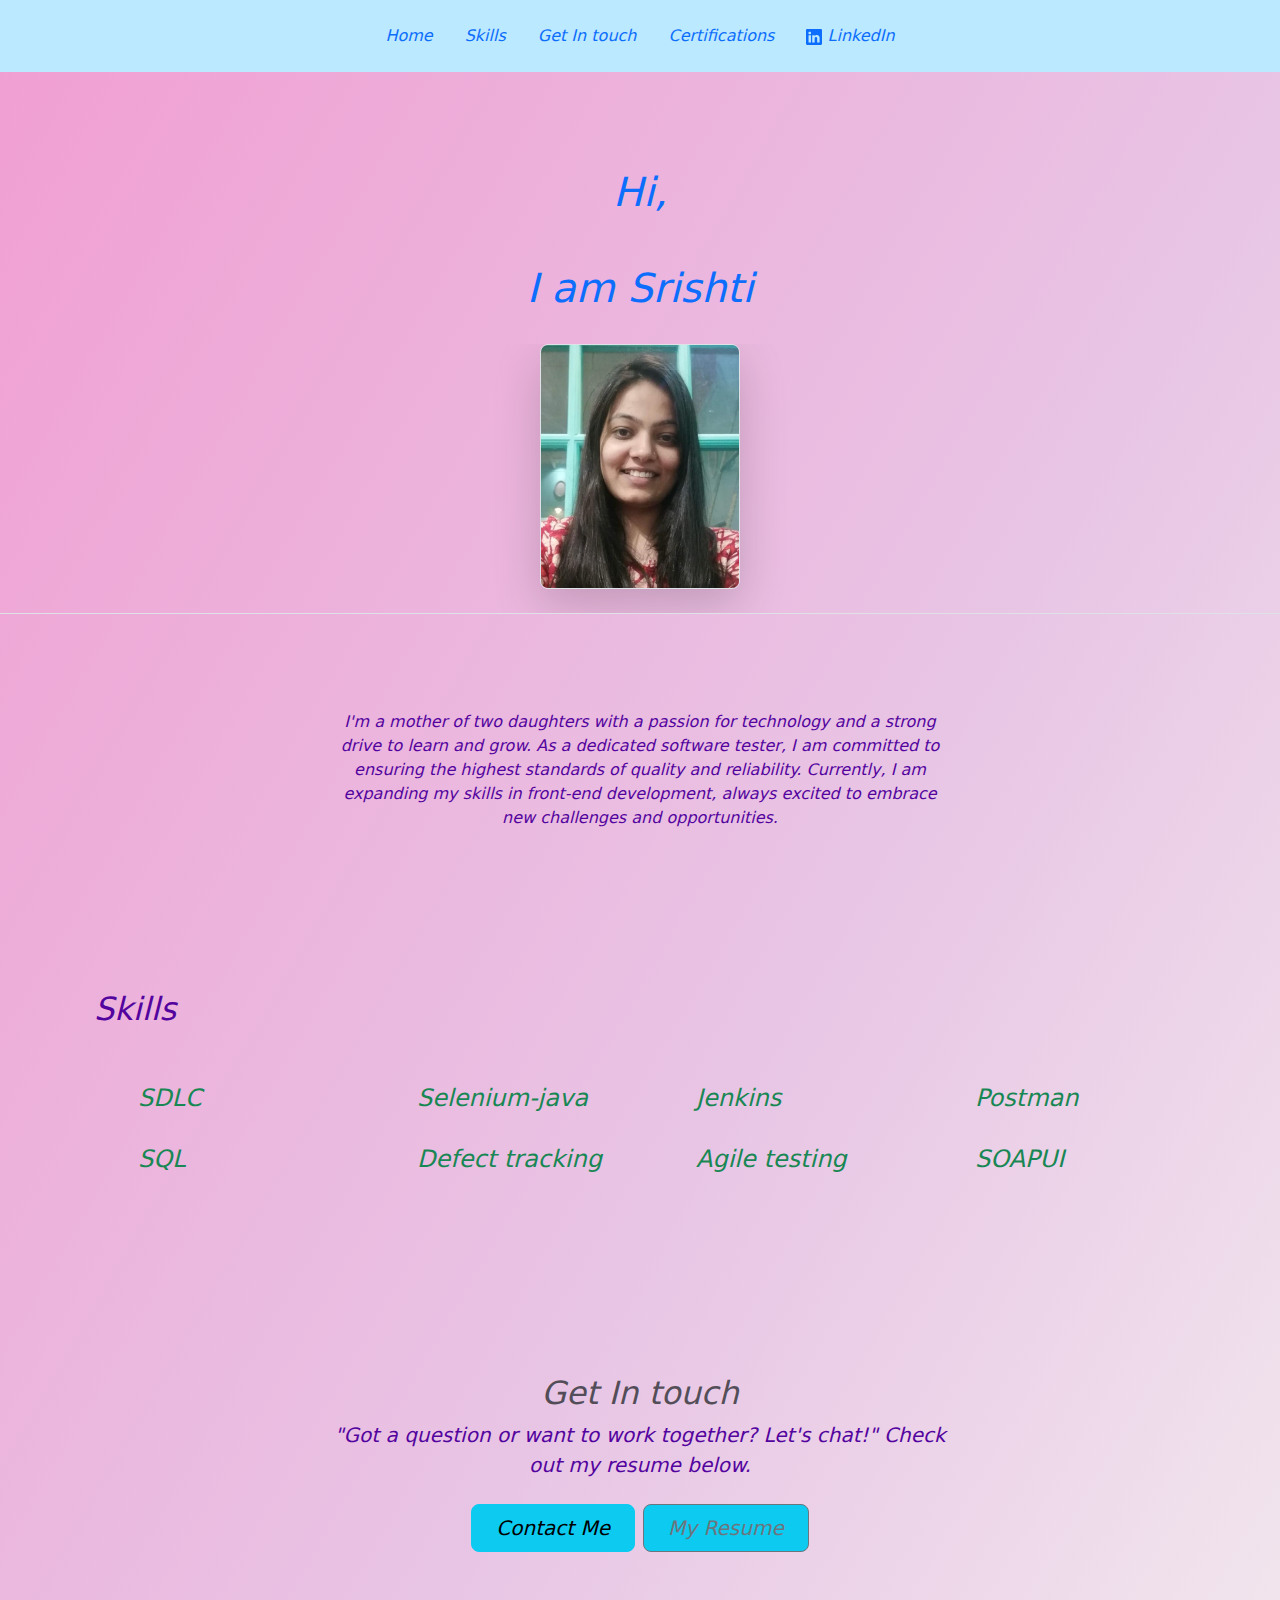
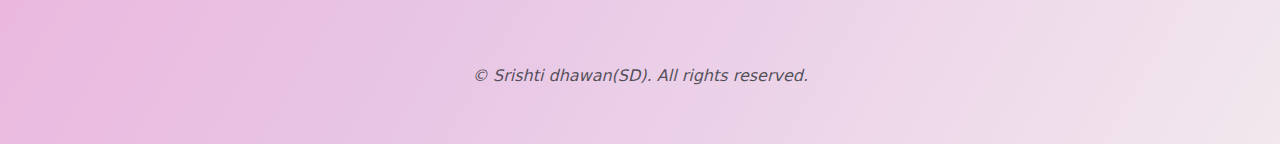
<file: index.html>
<!DOCTYPE html>
<html lang="en">

<head>
  <meta charset="UTF-8">
  <meta name="viewport" content="width=device-width, initial-scale=1.0">
  <title>Srishti's portfolio</title>
  <link href="https://cdn.jsdelivr.net/npm/bootstrap@5.3.3/dist/css/bootstrap.min.css" rel="stylesheet" integrity="sha384-QWTKZyjpPEjISv5WaRU9OFeRpok6YctnYmDr5pNlyT2bRjXh0JMhjY6hW+ALEwIH" crossorigin="anonymous">
  <link rel="stylesheet" href="./styling.css">
</head>

<body class="gradient-background" >
  <section1 >
    <header class="d-flex justify-content-center py-3"style="background-color: #BBE9FF;">
      <ul class="nav nav-pills">
        <li class="nav-item"><a href="#title" class="nav-link " aria-current="page">Home</a></li>
        <li class="nav-item"><a href="#Skills" class="nav-link ">Skills</a></li>
        <li class="nav-item"><a href="#Get in touch" class="nav-link">Get In touch</a></li>
        <li class="nav-item"><a href="./certification.html" class="nav-link">Certifications</a></li>
        <li class="nav-item"><a href="https://www.linkedin.com/in/srishti-dhawan-0b30a055/" class="nav-link"><svg xmlns="http://www.w3.org/2000/svg" width="16" height="16" fill="currentColor" class="bi bi-linkedin" viewBox="0 0 16 16">
          <path d="M0 1.146C0 .513.526 0 1.175 0h13.65C15.474 0 16 .513 16 1.146v13.708c0 .633-.526 1.146-1.175 1.146H1.175C.526 16 0 15.487 0 14.854zm4.943 12.248V6.169H2.542v7.225zm-1.2-8.212c.837 0 1.358-.554 1.358-1.248-.015-.709-.52-1.248-1.342-1.248S2.4 3.226 2.4 3.934c0 .694.521 1.248 1.327 1.248zm4.908 8.212V9.359c0-.216.016-.432.08-.586.173-.431.568-.878 1.232-.878.869 0 1.216.662 1.216 1.634v3.865h2.401V9.25c0-2.22-1.184-3.252-2.764-3.252-1.274 0-1.845.7-2.165 1.193v.025h-.016l.016-.025V6.169h-2.4c.03.678 0 7.225 0 7.225z"/>
        </svg>   LinkedIn</a></li>
      
        </div>
      </nav>
    </header>
  </section1>
 
 
  <!-- A hero section that provides a brief introduction to you and your background. -->
  <section2 id="title"   >
      <div class="px-4 pt-5 my-5 text-center border-bottom">
        <h1  class="text-primary" class="display-6 fw-bold text-body-emphasis"> Hi,<br> <br>
           I am Srishti </h1>
      <br>
        <div class="overflow-hidden" style="max-height: 30vh;">
          <div class="container px-5">
            <img src="./Images/myphoto.jpg" class="img-fluid border rounded-3 shadow-lg mb-4" alt="My image" width="200" height="200" loading="lazy">
          </div>
          
        </div>
      </div>

  </section2>
   <!--projects links -->
   <section3 id="Resume">

   </section3>

  <!--About me -->
  <section4 id="About me">
    <div class="px-4 py-5 my-5 text-center">
      <div class="col-lg-6 mx-auto">
        <p  class ".text-secondary" class="lead mb-4">I'm a mother of two daughters with a passion for technology and a strong drive to learn and grow. As a dedicated software tester, I am committed to ensuring the highest standards of quality and reliability. Currently, I am expanding my skills in front-end development, always excited to embrace new challenges and opportunities.</p>
      </div>
    </div>
  </section4>
  <!-- Skills -->
  <section5 id="Skills">
    <div class="container px-4 py-5" id="icon-grid">
      <h2  class =".text-secondary" class="pb-2 border-bottom">Skills</h2>
  
      <div  class="row row-cols-1 row-cols-sm-2 row-cols-md-3 row-cols-lg-4 g-4 py-5">
        <div class="col d-flex align-items-start">
          <svg class="bi text-body-secondary flex-shrink-0 me-3" width="1.75em" height="1.75em"><use xlink:href="#bootstrap"></use></svg>
          <div>
            <h4 class="text-success" class="fw-normal mb-0 fs-4 text-body-emphasis">SDLC</h4>
          </div>
        </div>
        <div class="col d-flex align-items-start">
          <svg class="bi text-body-secondary flex-shrink-0 me-3" width="1.75em" height="1.75em"><use xlink:href="#cpu-fill"></use></svg>
          <div>
            <h4  class="text-success"class="fw-normal mb-0 fs-4 text-body-emphasis">Selenium-java</h4>
          </div>
        </div>
        <div class="col d-flex align-items-start">
          <svg class="bi text-body-secondary flex-shrink-0 me-3" width="1.75em" height="1.75em"><use xlink:href="#calendar3"></use></svg>
          <div>
            <h4  class="text-success" class="fw-normal mb-0 fs-4 text-body-emphasis">Jenkins</h4>
          </div>
        </div>
        <div class="col d-flex align-items-start">
          <svg class="bi text-body-secondary flex-shrink-0 me-3" width="1.75em" height="1.75em"><use xlink:href="#home"></use></svg>
          <div>
            <h4 class="text-success" class="fw-normal mb-0 fs-4 text-body-emphasis">Postman</h4>
          </div>
        </div>
        <div class="col d-flex align-items-start">
          <svg class="bi text-body-secondary flex-shrink-0 me-3" width="1.75em" height="1.75em"><use xlink:href="#speedometer2"></use></svg>
          <div>
            <h4  class="text-success" class="fw-normal mb-0 fs-4 text-body-emphasis">SQL</h4>
          </div>
        </div>
        <div class="col d-flex align-items-start">
          <svg class="bi text-body-secondary flex-shrink-0 me-3" width="1.75em" height="1.75em"><use xlink:href="#toggles2"></use></svg>
          <div>
            <h4 class="text-success" class="fw-normal mb-0 fs-4 text-body-emphasis">Defect tracking</h4>
          </div>
        </div>
        <div class="col d-flex align-items-start">
          <svg class="bi text-body-secondary flex-shrink-0 me-3" width="1.75em" height="1.75em"><use xlink:href="#geo-fill"></use></svg>
          <div>
            <h4  class="text-success" class="fw-normal mb-0 fs-4 text-body-emphasis">Agile testing</h4>
          </div>
        </div>
        <div class="col d-flex align-items-start">
          <svg class="bi text-body-secondary flex-shrink-0 me-3" width="1.75em" height="1.75em"><use xlink:href="#tools"></use></svg>
          <div>
            <h4  class="text-success" class="fw-normal mb-0 fs-4 text-body-emphasis">SOAPUI</h4>
          </div>
        </div>
      </div>
    </div>
  </section5 >
    <!--get in touch -->
    <section6 id="Get in touch">
      <div class="px-4 py-5 my-5 text-center">
        <h2   class ="text-body-secondary" class="display-4 fw-normal text-body-emphasis">Get In touch</h2>
        <div class="col-lg-6 mx-auto">
          <p class="lead mb-4">"Got a question or want to work together? Let's chat!"  Check out my resume below.</p>
          <div class="d-grid gap-2 d-sm-flex justify-content-sm-center">
            <a  href="./Personal/contact.html" type="button" class="btn btn-primary btn-info btn-lg px-4 gap-3" fdprocessedid="yivf4a">Contact Me</a>
            <a  href="./Personal/index.html" type="button" class="btn btn-outline-secondary btn-info btn-lg px-4" fdprocessedid="83wdm">My Resume </a>
          </div>
        </div>
      </div>

    </section6>
  <!--  Footer-about me  and certifications-->
    <section7  >

      <div class="container" >
        <footer  class="py-3 my-4  text-white" >
      
          <p class="text-center text-body-secondary">© Srishti dhawan(SD). All rights reserved.</p>
        </footer>
      </div>
    </section7>
  
  <script src="https://cdn.jsdelivr.net/npm/bootstrap@5.3.3/dist/js/bootstrap.bundle.min.js" integrity="sha384-YvpcrYf0tY3lHB60NNkmXc5s9fDVZLESaAA55NDzOxhy9GkcIdslK1eN7N6jIeHz" crossorigin="anonymous"></script>
</body>

</html>
</file>
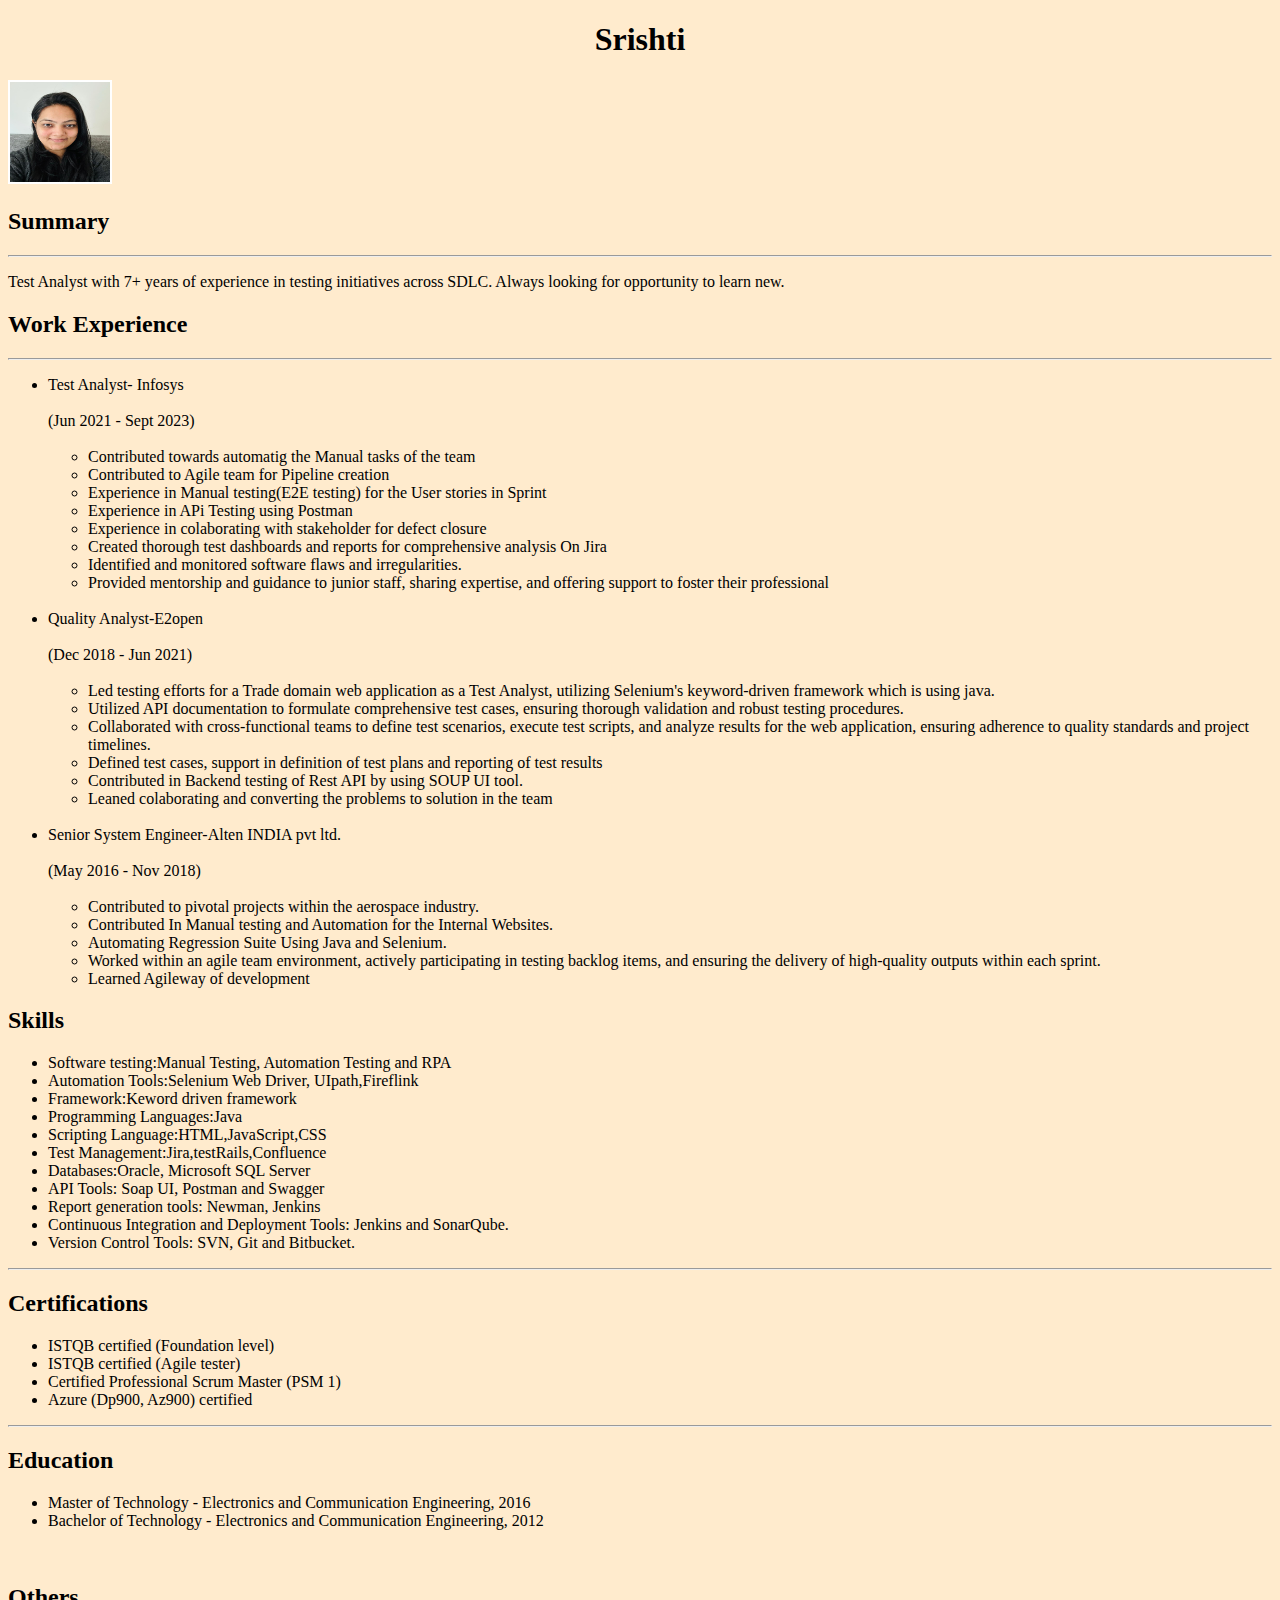
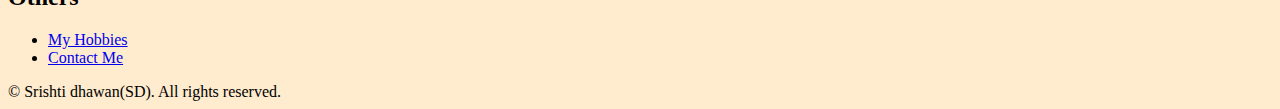
<file: Personal/index.html>
<!DOCTYPE html>
<html lang="en">
<head>
    <meta charset="UTF-8">
    <meta name="viewport" content="width=device-width, initial-scale=1.0">
    <title>My Resume</title>
</head>
<body>
    <h1>Srishti</h1>
    <img src="./photo.jpg" alt="My photo" width="100" height="100"/>
    <h2>Summary</h2>
    <hr >
    <p>Test Analyst with 7+ years of experience in testing initiatives across SDLC. Always looking for opportunity to learn new.</p>
    <h2>Work Experience</h2>
    <hr >
    <ul>
        <li>Test Analyst- Infosys <br><br> (Jun 2021 - Sept 2023)
            <ul>
                <br>
                <li>Contributed towards automatig the Manual tasks of the team</li>
                <li>Contributed to Agile team for Pipeline creation</li>
                <li>Experience in Manual testing(E2E testing) for the User stories in Sprint</li>
                <li>Experience in APi Testing using Postman</li>
                <li>Experience in colaborating with stakeholder for defect closure</li>
                <li>Created thorough test dashboards and reports for comprehensive analysis On Jira</li>
                <li>Identified and monitored software flaws and irregularities.</li>
                <li>Provided mentorship and guidance to junior staff, sharing expertise, and offering support to foster their professional</li>
            </ul>
        </li>
        <br >
        <li>Quality Analyst-E2open<br><br> (Dec 2018 - Jun 2021)
            <ul>
                <br>
                <li>Led testing efforts for a Trade domain web application as a Test Analyst, utilizing Selenium's keyword-driven framework which is using java. </li>
                <li>Utilized API documentation to formulate comprehensive test cases, ensuring thorough validation and robust testing procedures.</li>
                <li>Collaborated with cross-functional teams to define test scenarios, execute test scripts, and analyze results for the web application, ensuring adherence to quality standards and project timelines.</li>
                <li>Defined test cases, support in definition of test plans and reporting of test results</li>
                <li>Contributed in Backend testing of Rest API by using SOUP UI tool.</li>
                <li>Leaned colaborating and converting the problems to solution in the team</li>
            </ul>
        </li>
        <br >
        <li>Senior System Engineer-Alten INDIA pvt ltd.<br><br>(May 2016 - Nov 2018)
            <ul>
                <br>
                <li>Contributed to pivotal projects within the aerospace industry.</li>
                <li>Contributed In Manual testing and Automation for the Internal Websites.</li>
                <li>Automating Regression Suite Using Java and Selenium.</li>
                <li>Worked within an agile team environment, actively participating in testing backlog items, and ensuring the delivery of high-quality outputs within each sprint.</li>
                <li>Learned Agileway of development</li>
            </ul>
        </li>
       
    </ul>
    <h2>Skills</h2>
    <ul>
        <li>Software testing:Manual Testing, Automation Testing and RPA</li>
        <li>Automation Tools:Selenium Web Driver, UIpath,Fireflink</li>
        <li>Framework:Keword driven framework</li>
        <li>Programming Languages:Java</li>
        <li>Scripting Language:HTML,JavaScript,CSS</li>
        <li>Test Management:Jira,testRails,Confluence</li>
        <li>Databases:Oracle, Microsoft SQL Server</li>
        <li>API Tools: Soap UI, Postman and Swagger</li>
        <li>Report generation tools: Newman, Jenkins</li>
        <li>Continuous Integration and Deployment Tools: Jenkins and SonarQube.</li>
        <li>Version Control Tools: SVN, Git and Bitbucket.</li>
    </ul>
    <hr >
    <h2>Certifications</h2>
    <ul>
        <li>ISTQB certified (Foundation level)</li>
        <li>ISTQB certified (Agile tester)</li>
        <li>Certified Professional Scrum Master (PSM 1)</li>
        <li>Azure (Dp900, Az900) certified</li>
    </ul>
    <hr >
    <h2>Education</h2>
    <ul>
        <li>Master of Technology - Electronics and Communication Engineering, 2016</li>
        <li>Bachelor of Technology - Electronics and Communication Engineering, 2012</li>
    </ul>
    <br >
    <h2>Others</h2>
    <ul>
        <li><a href="./hobbies.html">My Hobbies</a></li>
        <li><a href="./contact.html">Contact Me</a></li>
    </ul>
<footer>© Srishti dhawan(SD). All rights reserved.</footer>
<link 
rel="Stylesheet"
href="./style.css"
/>
</body>
</html>
</file>
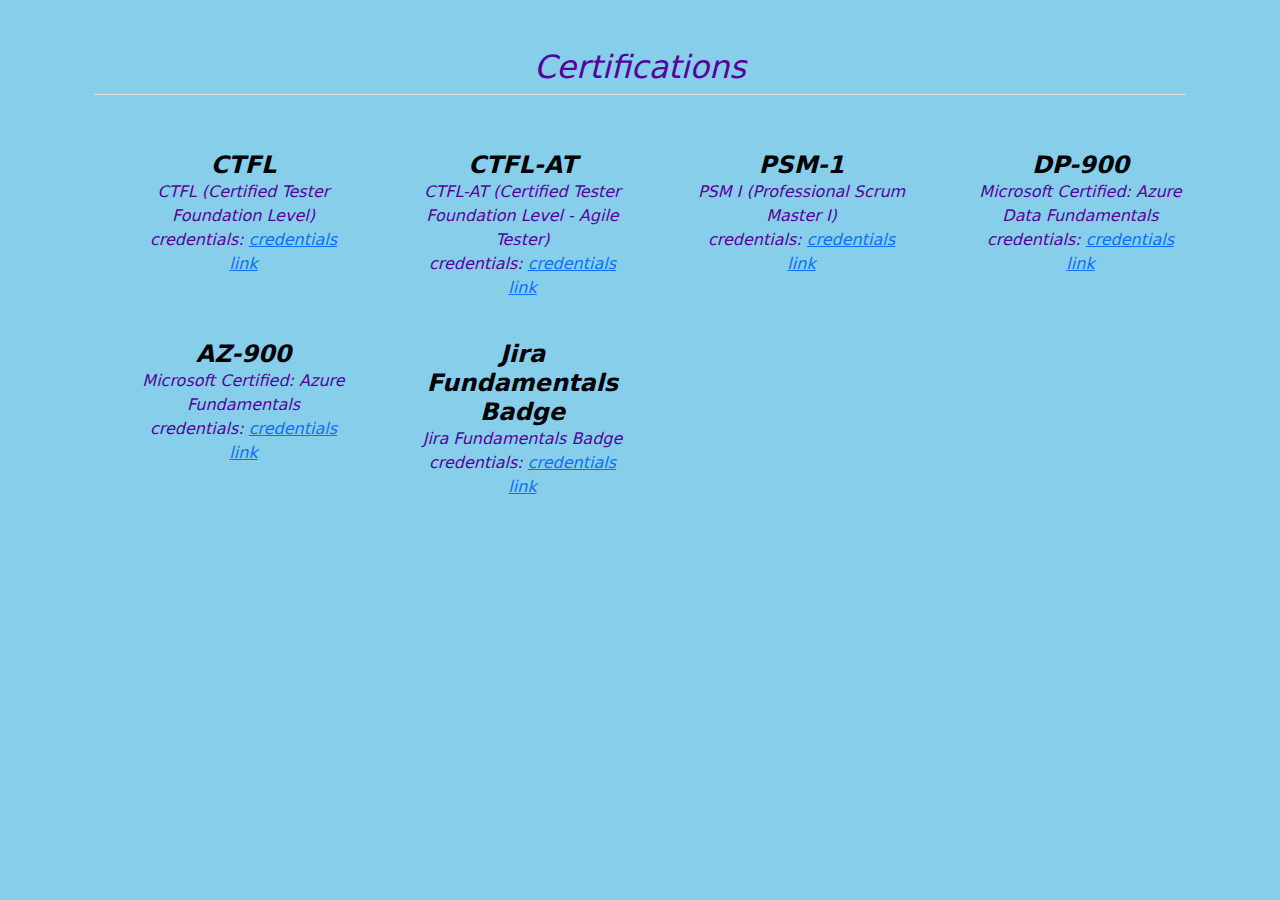
<file: certification.html>
<!DOCTYPE html>
<html lang="en">
    <head>
        <meta charset="UTF-8">
        <meta name="viewport" content="width=device-width, initial-scale=1.0">
        <title>Srishti's portfolio</title>
        <link href="https://cdn.jsdelivr.net/npm/bootstrap@5.3.3/dist/css/bootstrap.min.css" rel="stylesheet" integrity="sha384-QWTKZyjpPEjISv5WaRU9OFeRpok6YctnYmDr5pNlyT2bRjXh0JMhjY6hW+ALEwIH" crossorigin="anonymous">
        <link rel="stylesheet" href="./styling.css">
      </head>
<body>
    <div class="container px-4 py-5" id="icon-grid">
        <h2 class="pb-2 border-bottom">Certifications</h2>
    
        <div class="row row-cols-1 row-cols-sm-2 row-cols-md-3 row-cols-lg-4 g-4 py-5">
          <div class="col d-flex align-items-start">
            <svg class="bi text-body-secondary flex-shrink-0 me-3" width="1.75em" height="1.75em"><use xlink:href="#bootstrap"></use></svg>
            <div>
              <h3 class="fw-bold mb-0 fs-4 text-body-emphasis">CTFL</h3>
              <p>CTFL (Certified Tester Foundation Level)<br>
                credentials: <a href="https://www.istqb.in/about-us/certified-tester/foundation-level/96934-srishti">credentials link</a>
            </p>
            </div>
          </div>
          <div class="col d-flex align-items-start">
            <svg class="bi text-body-secondary flex-shrink-0 me-3" width="1.75em" height="1.75em"><use xlink:href="#cpu-fill"></use></svg>
            <div>
              <h3 class="fw-bold mb-0 fs-4 text-body-emphasis">CTFL-AT</h3>
              <p>
                CTFL-AT (Certified Tester Foundation Level - Agile Tester)<br>
                credentials: <a href="https://www.istqb.in/about-us/certified-tester/foundation-level/122200-srishti">credentials link</a></p>
            </div>
          </div>
          <div class="col d-flex align-items-start">
            <svg class="bi text-body-secondary flex-shrink-0 me-3" width="1.75em" height="1.75em"><use xlink:href="#calendar3"></use></svg>
            <div>
              <h3 class="fw-bold mb-0 fs-4 text-body-emphasis">PSM-1</h3>
              <p>
                PSM I (Professional Scrum Master I) <br>
                credentials: <a href="https://www.credly.com/badges/3948329e-10df-421a-854b-3feb3ad3f1ff/linked_in_profile">credentials link</a>  </p>
            </div>
          </div>
          <div class="col d-flex align-items-start">
            <svg class="bi text-body-secondary flex-shrink-0 me-3" width="1.75em" height="1.75em"><use xlink:href="#home"></use></svg>
            <div>
              <h3 class="fw-bold mb-0 fs-4 text-body-emphasis">DP-900</h3>
              <p>Microsoft Certified: Azure Data Fundamentals <br>
                credentials: <a href="https://www.credly.com/badges/ea131ae4-8d20-4a60-a44b-7ef49469906b/linked_in_profile">credentials link</a></p>
            </div>
          </div>
          <div class="col d-flex align-items-start">
            <svg class="bi text-body-secondary flex-shrink-0 me-3" width="1.75em" height="1.75em"><use xlink:href="#speedometer2"></use></svg>
            <div>
              <h3 class="fw-bold mb-0 fs-4 text-body-emphasis">AZ-900</h3>
              <p>Microsoft Certified: Azure Fundamentals <br>
                credentials: <a href="https://www.credly.com/badges/55d50820-5ab4-4341-8dd8-d01317a4f94c/linked_in_profile">credentials link</a></p>
            </div>
          </div>
          <div class="col d-flex align-items-start">
            <svg class="bi text-body-secondary flex-shrink-0 me-3" width="1.75em" height="1.75em"><use xlink:href="#toggles2"></use></svg>
            <div>
              <h3 class="fw-bold mb-0 fs-4 text-body-emphasis">Jira Fundamentals Badge</h3>
              <p>Jira Fundamentals Badge <br>
                credentials: <a href="https://university.atlassian.com/student/award/jXTf7MN9C9QEHPcLcduKtfdw">credentials link</a></p>
            </div>
          
        </div>
      </div>
    <script src="https://cdn.jsdelivr.net/npm/bootstrap@5.3.3/dist/js/bootstrap.bundle.min.js" integrity="sha384-YvpcrYf0tY3lHB60NNkmXc5s9fDVZLESaAA55NDzOxhy9GkcIdslK1eN7N6jIeHz" crossorigin="anonymous"></script> 
</body>
<style>
    body{
        text-align: center;
        background-color: skyblue;

    }
</style>
</html>
</file>
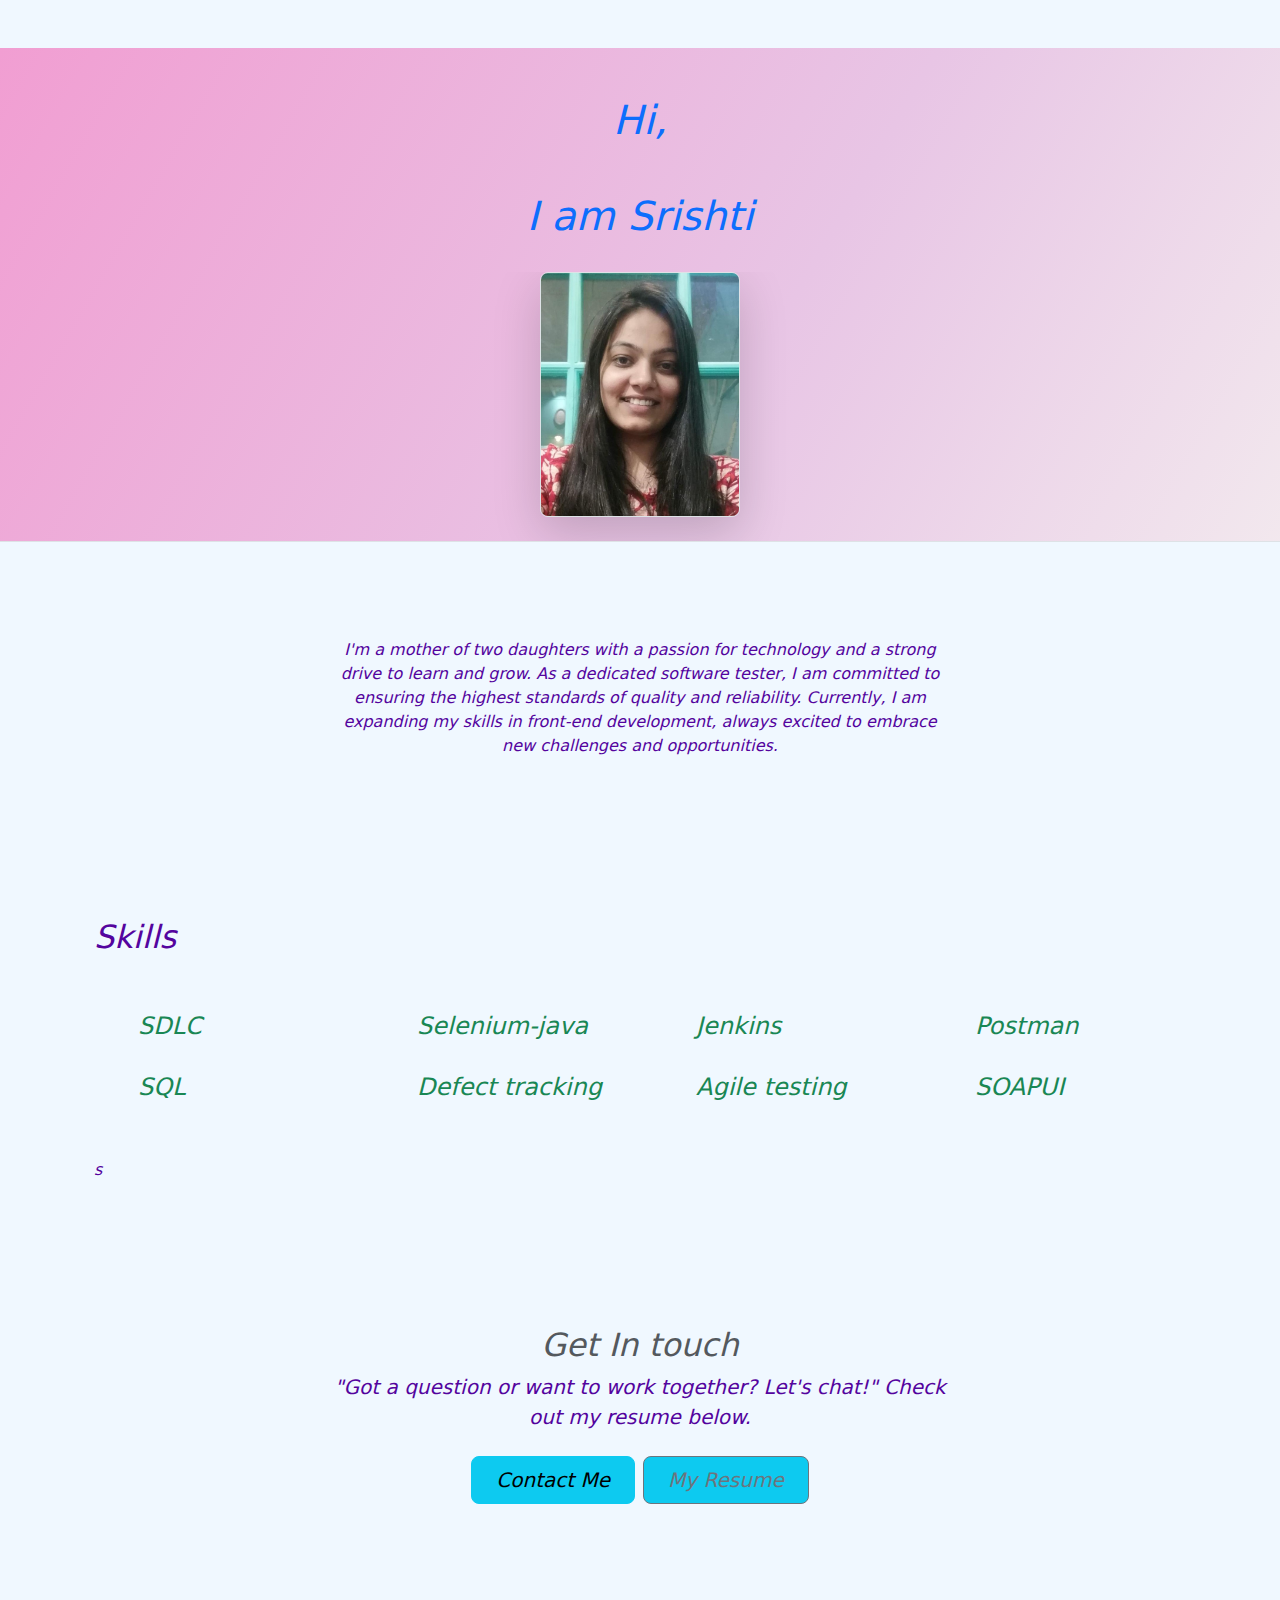
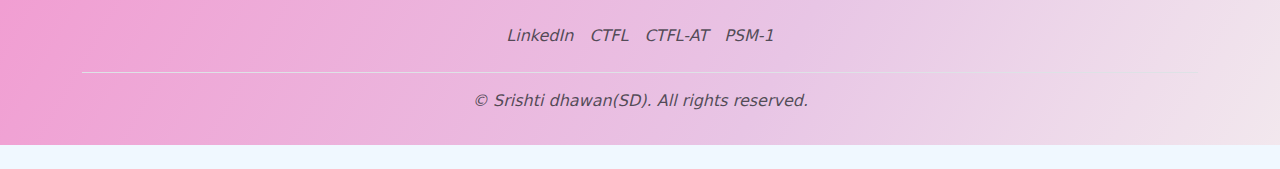
<file: portfolio.html>
<!DOCTYPE html>
<html lang="en">

<head>
  <meta charset="UTF-8">
  <meta name="viewport" content="width=device-width, initial-scale=1.0">
  <title>Srishti's portfolio</title>
  <link href="https://cdn.jsdelivr.net/npm/bootstrap@5.3.3/dist/css/bootstrap.min.css" rel="stylesheet" integrity="sha384-QWTKZyjpPEjISv5WaRU9OFeRpok6YctnYmDr5pNlyT2bRjXh0JMhjY6hW+ALEwIH" crossorigin="anonymous">
  <link rel="stylesheet" href="./styling.css">
</head>

<body >

  <!-- A hero section that provides a brief introduction to you and your background. -->
  <section id="title" class="gradient-background"  >
      <div class="px-4 pt-5 my-5 text-center border-bottom">
        <h1  class="text-primary" class="display-6 fw-bold text-body-emphasis"> Hi,<br> <br>
           I am Srishti </h1>
      <br>
        <div class="overflow-hidden" style="max-height: 30vh;">
          <div class="container px-5">
            <img src="./Images/myphoto.jpg" class="img-fluid border rounded-3 shadow-lg mb-4" alt="My image" width="200" height="200" loading="lazy">
          </div>
          
        </div>
      </div>

  </section>
   <!--projects links -->
   <section id="Resume">

   </section>

  <!--About me -->
  <section id="About me">
    <div class="px-4 py-5 my-5 text-center">
      <div class="col-lg-6 mx-auto">
        <p  class ".text-secondary" class="lead mb-4">I'm a mother of two daughters with a passion for technology and a strong drive to learn and grow. As a dedicated software tester, I am committed to ensuring the highest standards of quality and reliability. Currently, I am expanding my skills in front-end development, always excited to embrace new challenges and opportunities.</p>
      </div>
    </div>
  </section>
  <!-- Skills -->
  <section id="Skills">
    <div class="container px-4 py-5" id="icon-grid">
      <h2  class =".text-secondary" class="pb-2 border-bottom">Skills</h2>
  
      <div  class="row row-cols-1 row-cols-sm-2 row-cols-md-3 row-cols-lg-4 g-4 py-5">
        <div class="col d-flex align-items-start">
          <svg class="bi text-body-secondary flex-shrink-0 me-3" width="1.75em" height="1.75em"><use xlink:href="#bootstrap"></use></svg>
          <div>
            <h4 class="text-success" class="fw-normal mb-0 fs-4 text-body-emphasis">SDLC</h4>
          </div>
        </div>
        <div class="col d-flex align-items-start">
          <svg class="bi text-body-secondary flex-shrink-0 me-3" width="1.75em" height="1.75em"><use xlink:href="#cpu-fill"></use></svg>
          <div>
            <h4  class="text-success"class="fw-normal mb-0 fs-4 text-body-emphasis">Selenium-java</h4>
          </div>
        </div>
        <div class="col d-flex align-items-start">
          <svg class="bi text-body-secondary flex-shrink-0 me-3" width="1.75em" height="1.75em"><use xlink:href="#calendar3"></use></svg>
          <div>
            <h4  class="text-success" class="fw-normal mb-0 fs-4 text-body-emphasis">Jenkins</h4>
          </div>
        </div>
        <div class="col d-flex align-items-start">
          <svg class="bi text-body-secondary flex-shrink-0 me-3" width="1.75em" height="1.75em"><use xlink:href="#home"></use></svg>
          <div>
            <h4 class="text-success" class="fw-normal mb-0 fs-4 text-body-emphasis">Postman</h4>
          </div>
        </div>
        <div class="col d-flex align-items-start">
          <svg class="bi text-body-secondary flex-shrink-0 me-3" width="1.75em" height="1.75em"><use xlink:href="#speedometer2"></use></svg>
          <div>
            <h4  class="text-success" class="fw-normal mb-0 fs-4 text-body-emphasis">SQL</h4>
          </div>
        </div>
        <div class="col d-flex align-items-start">
          <svg class="bi text-body-secondary flex-shrink-0 me-3" width="1.75em" height="1.75em"><use xlink:href="#toggles2"></use></svg>
          <div>
            <h4 class="text-success" class="fw-normal mb-0 fs-4 text-body-emphasis">Defect tracking</h4>
          </div>
        </div>
        <div class="col d-flex align-items-start">
          <svg class="bi text-body-secondary flex-shrink-0 me-3" width="1.75em" height="1.75em"><use xlink:href="#geo-fill"></use></svg>
          <div>
            <h4  class="text-success" class="fw-normal mb-0 fs-4 text-body-emphasis">Agile testing</h4>
          </div>
        </div>
        <div class="col d-flex align-items-start">
          <svg class="bi text-body-secondary flex-shrink-0 me-3" width="1.75em" height="1.75em"><use xlink:href="#tools"></use></svg>
          <div>
            <h4  class="text-success" class="fw-normal mb-0 fs-4 text-body-emphasis">SOAPUI</h4>
          </div>
        </div>
      </div>s
    </div>
  </section >
    <!--get in touch -->
    <section id="Get in touch">
      <div class="px-4 py-5 my-5 text-center">
        <h2   class ="text-body-secondary" class="display-4 fw-normal text-body-emphasis">Get In touch</h2>
        <div class="col-lg-6 mx-auto">
          <p class="lead mb-4">"Got a question or want to work together? Let's chat!"  Check out my resume below.</p>
          <div class="d-grid gap-2 d-sm-flex justify-content-sm-center">
            <a  href="./Personal/contact.html" type="button" class="btn btn-primary btn-info btn-lg px-4 gap-3" fdprocessedid="yivf4a">Contact Me</a>
            <a  href="./Personal/index.html" type="button" class="btn btn-outline-secondary btn-info btn-lg px-4" fdprocessedid="83wdm">My Resume </a>
          </div>
        </div>
      </div>

    </section>
  <!--  Footer-about me  and certifications-->
    <section class="gradient-background" >

      <div class="container" >
        <footer  class="py-3 my-4  text-white" >
          <ul class="nav justify-content-center border-bottom pb-3 mb-3">
            <li class="nav-item"><a href="https://www.linkedin.com/in/srishti-dhawan-0b30a055/"  class="nav-link px-2 text-body-secondary">LinkedIn</a></li>
         
            <li class="nav-item"><a href="https://www.istqb.in/about-us/certified-tester/foundation-level/96934-srishti"  class="nav-link px-2 text-body-secondary">CTFL</a></li>

            <li class="nav-item"><a href="https://www.istqb.in/about-us/certified-tester/foundation-level/122200-srishti"   class="nav-link px-2 text-body-secondary">CTFL-AT</a></li>
            <li class="nav-item"><a href="https://www.credly.com/badges/3948329e-10df-421a-854b-3feb3ad3f1ff/linked_in_profile"   class="nav-link px-2 text-body-secondary">PSM-1</a></li>
          </ul>
          <p class="text-center text-body-secondary">© Srishti dhawan(SD). All rights reserved.</p>
        </footer>
      </div>
    </section>
  
  <script src="https://cdn.jsdelivr.net/npm/bootstrap@5.3.3/dist/js/bootstrap.bundle.min.js" integrity="sha384-YvpcrYf0tY3lHB60NNkmXc5s9fDVZLESaAA55NDzOxhy9GkcIdslK1eN7N6jIeHz" crossorigin="anonymous"></script>
</body>

</html>
</file>
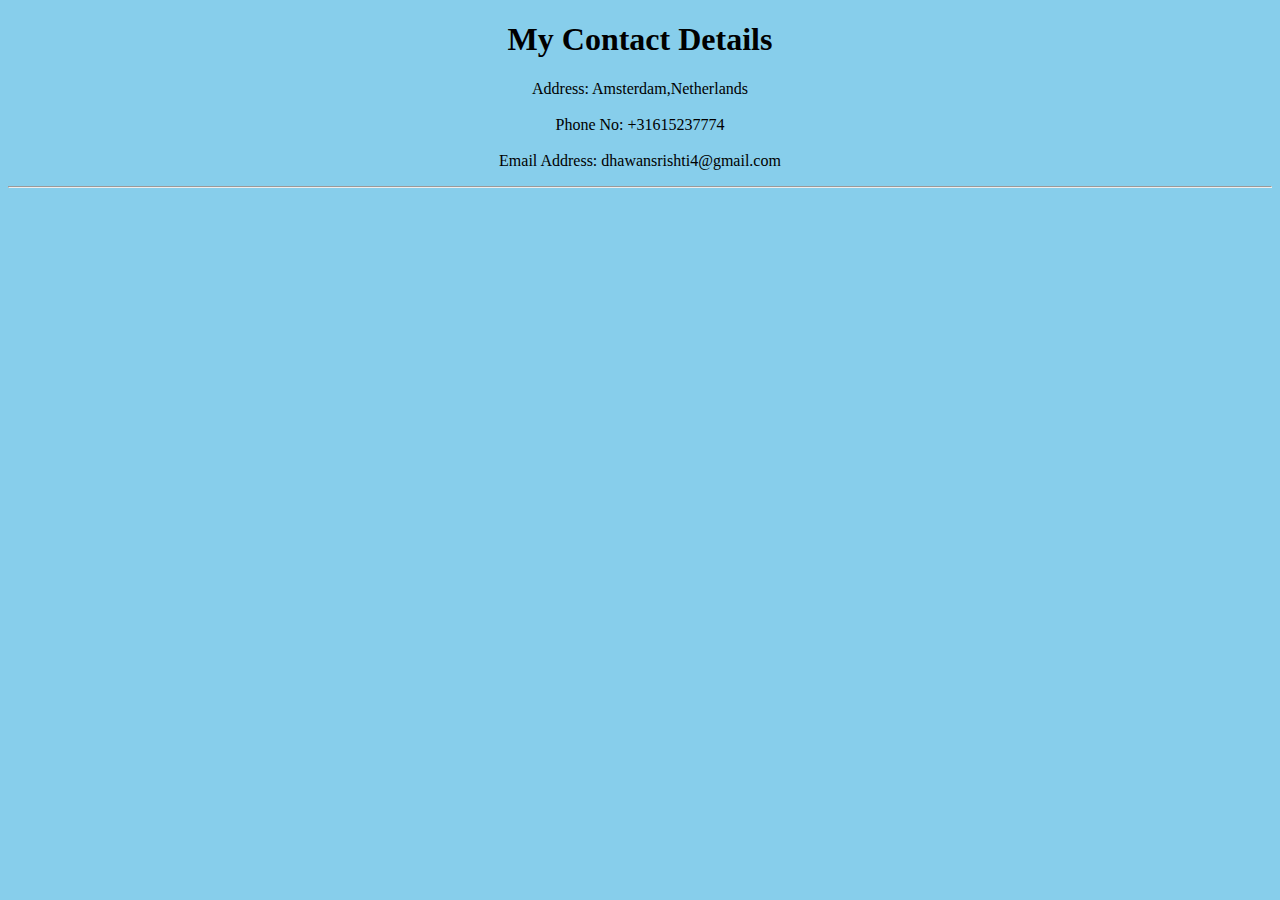
<file: Personal/contact.html>
<!DOCTYPE html>
<html lang="en">
<head>
    <meta charset="UTF-8">
    <meta name="viewport" content="width=device-width, initial-scale=1.0">
    <title> My Contact</title>
</head>
<body>
   <h1>My Contact Details</h1>
   
  <p> Address: Amsterdam,Netherlands <br> <br>
     Phone No: +31615237774 <br > <br>
    Email Address: dhawansrishti4@gmail.com</p>
    <hr>
   
</body>
<style>
    body{
        text-align: center;
        background-color: skyblue;

    }
</style>
</html>
</file>
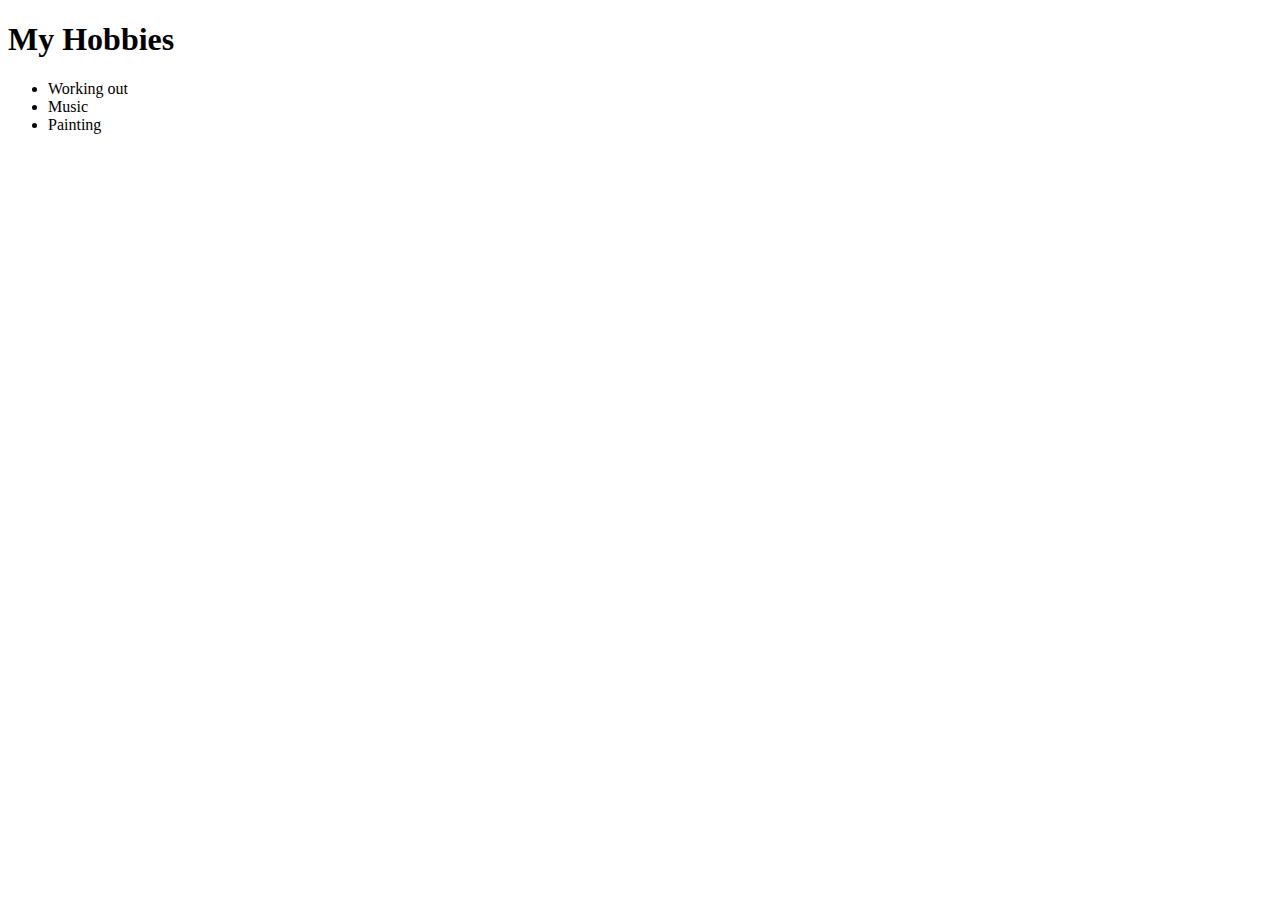
<file: Personal/hobbies.html>
<!DOCTYPE html>
<html lang="en">
<head>
    <meta charset="UTF-8">
    <meta name="viewport" content="width=device-width, initial-scale=1.0">
    <title>My Hobbies</title>
</head>
<body>
   <h1>My Hobbies</h1> 
   <ul>
    <li>Working out</li>
    <li>Music</li>
    <li>Painting</li>
   </ul>
</body>
</html>
</file>
<file: styling.css>
.gradient-background {
    background: linear-gradient(300deg, #91DDCF, #F7F9F2, #E8C5E5 , #F19ED2);
    background-size: 180% 180%;
    animation: gradient-animation 18s ease infinite;
  }
  @keyframes gradient-animation {
    0% {
      background-position: 0% 50%;
    }
    50% {
      background-position: 100% 50%;
    }
    100% {
      background-position: 0% 50%;
    }
  }
  #display-4 fw-bold text-body-emphasis{
    color:whitesmoke;
  }
  body{
    background-color:aliceblue;
    color:rgb(84, 4, 158);
    font-style: italic;
  }
  header {
    position: sticky;
  top: 0;
  z-index: 999;
  }
</file>
<file: Personal/style.css>
html{
    background-color:blanchedalmond;
}
h1{
   text-align:  center;
   font-weight: 900;
   
}
img{
    border: 2px solid white;
}
</file>
